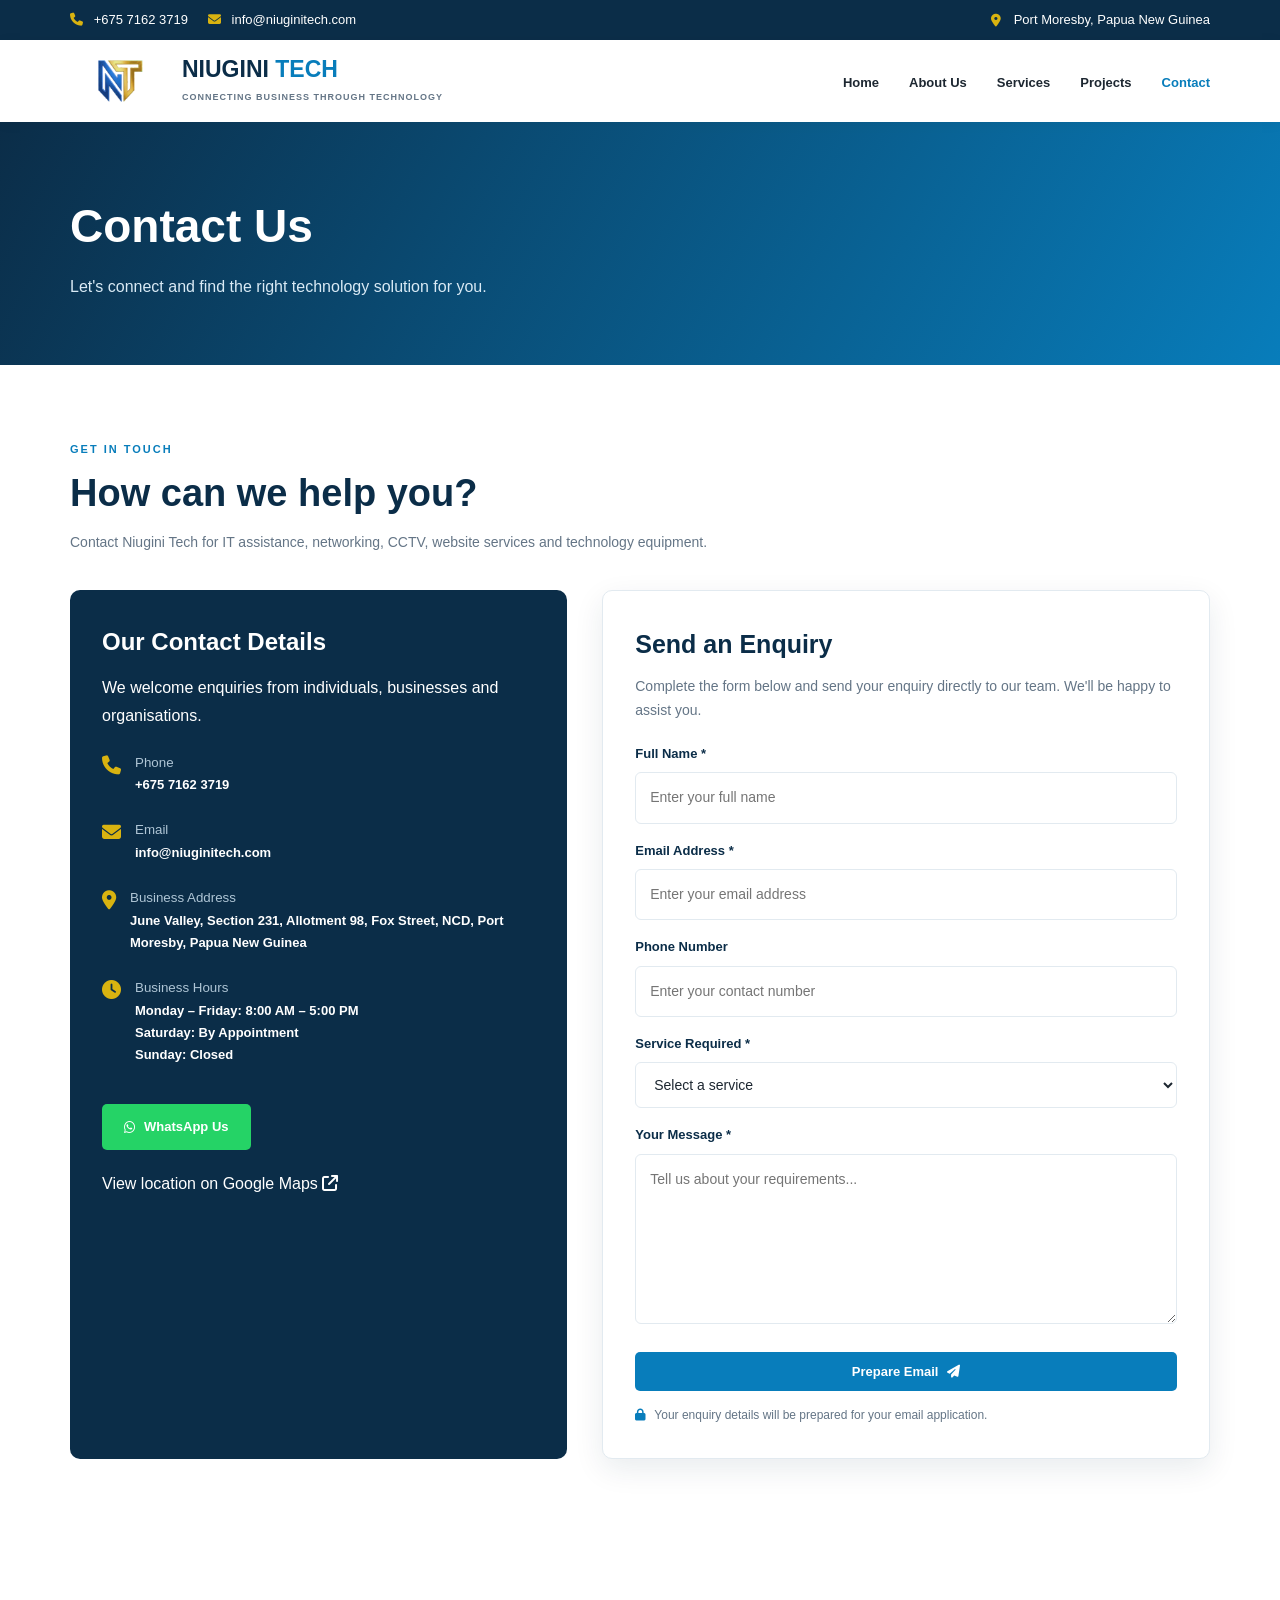
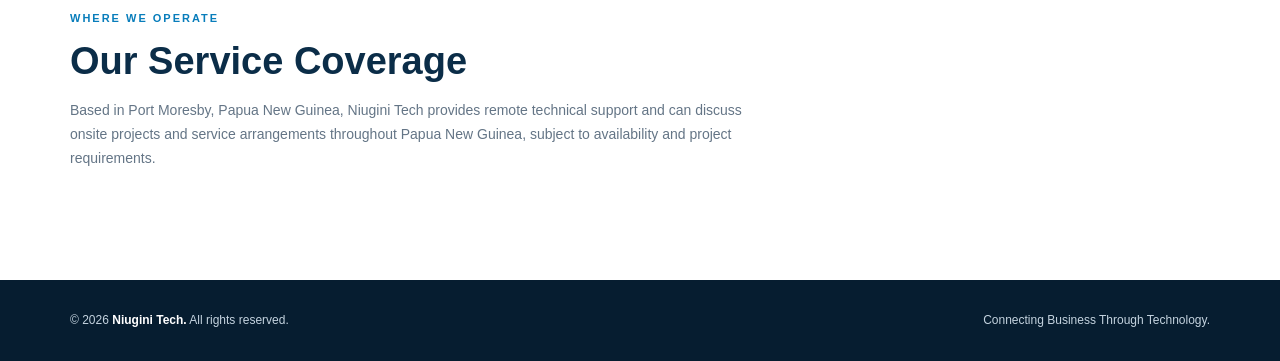
<file: niuginitech/contact.html>
<!DOCTYPE html>
<html lang="en">
<head>
  <meta charset="UTF-8">
  <meta name="viewport" content="width=device-width, initial-scale=1.0">

  <title>Contact Us | Niugini Tech – IT & Technology Solutions PNG</title>

  <meta name="description" content="Contact Niugini Tech in Port Moresby for CCTV installations, networking, IT support, website development and technology solutions throughout Papua New Guinea.">
  <meta name="keywords" content="Niugini Tech, IT Support PNG, CCTV Installation Port Moresby, Networking PNG, Starlink Installation, PTP Wireless, Website Development PNG">
  <meta name="author" content="Niugini Tech">
  <meta name="robots" content="index, follow">

  <meta property="og:title" content="Contact Niugini Tech | Technology Solutions PNG">
  <meta property="og:description" content="Get in touch with Niugini Tech for IT support, CCTV, networking and technology solutions in Papua New Guinea.">
  <meta property="og:type" content="website">

  <link rel="icon" type="image/png" href="images/logo.png">

  <link rel="stylesheet" href="css/style.css">
  <link rel="stylesheet" href="https://cdnjs.cloudflare.com/ajax/libs/font-awesome/6.5.0/css/all.min.css">
</head>

<body>

<!-- TOP BAR -->
<div class="topbar">
  <div class="container">

    <div class="contact-info">
      <span>
        <i class="fas fa-phone"></i>
        <a href="tel:+67571623719">+675 7162 3719</a>
      </span>

      <span>
        <i class="fas fa-envelope"></i>
        <a href="mailto:info@niuginitech.com">info@niuginitech.com</a>
      </span>
    </div>

    <span>
      <i class="fas fa-location-dot"></i>
      Port Moresby, Papua New Guinea
    </span>

  </div>
</div>

<!-- HEADER / NAVIGATION -->
<header>
  <nav class="navbar container">

    <a class="brand" href="index.html">
      <img src="images/logo.png"
           alt="Niugini Tech Logo"
           class="brand-logo">

      <span>
        <span class="brand-name">
          NIUGINI <span>TECH</span>
        </span>

        <span class="brand-tagline">
          CONNECTING BUSINESS THROUGH TECHNOLOGY
        </span>
      </span>
    </a>

    <button class="menu-toggle"
            type="button"
            aria-label="Toggle navigation menu"
            aria-expanded="false">
      <i class="fas fa-bars"></i>
    </button>

    <ul class="nav-links">
      <li><a href="index.html">Home</a></li>
      <li><a href="about.html">About Us</a></li>
      <li><a href="services.html">Services</a></li>
      <li><a href="projects.html">Projects</a></li>
      <li><a class="active" href="contact.html" aria-current="page">Contact</a></li>
    </ul>

  </nav>
</header>

<main>

  <!-- PAGE BANNER -->
  <section class="page-banner">
    <div class="container">
      <h1>Contact Us</h1>
      <p>Let's connect and find the right technology solution for you.</p>
    </div>
  </section>

  <!-- CONTACT SECTION -->
  <section>
    <div class="container">

      <div class="section-heading">
        <span class="section-label">Get in Touch</span>
        <h2>How can we help you?</h2>
        <p>
          Contact Niugini Tech for IT assistance, networking, CCTV,
          website services and technology equipment.
        </p>
      </div>

      <div class="contact-grid">

        <!-- CONTACT DETAILS -->
        <div class="contact-box">

          <h2>Our Contact Details</h2>

          <p>
            We welcome enquiries from individuals, businesses
            and organisations.
          </p>

          <!-- PHONE -->
          <div class="contact-detail">
            <i class="fas fa-phone"></i>

            <div>
              <small>Phone</small>
              <strong>
                <a href="tel:+67571623719">+675 7162 3719</a>
              </strong>
            </div>
          </div>

          <!-- EMAIL -->
          <div class="contact-detail">
            <i class="fas fa-envelope"></i>

            <div>
              <small>Email</small>
              <strong>
                <a href="mailto:info@niuginitech.com">
                  info@niuginitech.com
                </a>
              </strong>
            </div>
          </div>

          <!-- ADDRESS -->
          <div class="contact-detail">
            <i class="fas fa-location-dot"></i>

            <div>
              <small>Business Address</small>
              <strong>
                June Valley, Section 231, Allotment 98,
                Fox Street, NCD, Port Moresby,
                Papua New Guinea
              </strong>
            </div>
          </div>

          <!-- BUSINESS HOURS -->
          <div class="contact-detail">
            <i class="fas fa-clock"></i>

            <div>
              <small>Business Hours</small>
              <strong>
                Monday – Friday: 8:00 AM – 5:00 PM<br>
                Saturday: By Appointment<br>
                Sunday: Closed
              </strong>
            </div>
          </div>

          <!-- WHATSAPP -->
          <a class="btn"
             style="background:#25D366;color:white;margin-top:15px"
             href="https://wa.me/67571623719"
             target="_blank"
             rel="noopener noreferrer">
            <i class="fab fa-whatsapp"></i>
            WhatsApp Us
          </a>

          <!-- GOOGLE MAPS -->
          <p style="margin-top:20px">
            <a href="https://www.google.com/maps/search/?api=1&query=June+Valley+Section+231+Allotment+98+Fox+Street+Port+Moresby+Papua+New+Guinea"
               target="_blank"
               rel="noopener noreferrer">
              View location on Google Maps
              <i class="fas fa-arrow-up-right-from-square"></i>
            </a>
          </p>

        </div>

 
        <!-- ENQUIRY FORM -->
        <div class="enquiry-wrapper">
        
            <h2>Send an Enquiry</h2>
        
            <p class="enquiry-intro">
                Complete the form below and send your enquiry directly
                to our team. We'll be happy to assist you.
            </p>
        
            <form class="contact-form" id="contactForm">
        
                <label for="name">Full Name *</label>
                <input
                    id="name"
                    name="name"
                    type="text"
                    autocomplete="name"
                    required
                    maxlength="100"
                    placeholder="Enter your full name"
                >
        
                <label for="email">Email Address *</label>
                <input
                    id="email"
                    name="email"
                    type="email"
                    autocomplete="email"
                    required
                    maxlength="150"
                    placeholder="Enter your email address"
                >
        
                <label for="phone">Phone Number</label>
                <input
                    id="phone"
                    name="phone"
                    type="tel"
                    autocomplete="tel"
                    maxlength="30"
                    placeholder="Enter your contact number"
                >
        
                <label for="service">Service Required *</label>
                <select id="service" name="service" required>
                    <option value="">Select a service</option>
                    <option value="IT Support & Troubleshooting">IT Support & Troubleshooting</option>
                    <option value="Networking & Connectivity">Networking & Connectivity</option>
                    <option value="CCTV & Security Systems">CCTV & Security Systems</option>
                    <option value="Starlink Installation">Starlink Installation</option>
                    <option value="PTP Installation & Configuration">PTP Installation & Configuration</option>
                    <option value="Computers & IT Equipment">Computers & IT Equipment</option>
                    <option value="Website Design & Development">Website Design & Development</option>
                    <option value="Domain Registration & Hosting">Domain Registration & Hosting</option>
                    <option value="Business Email Setup">Business Email Setup</option>
                    <option value="Business IT Support">Business IT Support</option>
                    <option value="Other Enquiry">Other Enquiry</option>
                </select>
        
                <label for="message">Your Message *</label>
                <textarea
                    id="message"
                    name="message"
                    rows="6"
                    required
                    maxlength="3000"
                    placeholder="Tell us about your requirements..."
                ></textarea>
        
                <button class="btn btn-primary" type="submit">
                    Prepare Email
                    <i class="fas fa-paper-plane"></i>
                </button>
        
                <p id="formStatus" class="form-status" role="status" aria-live="polite">
                    <i class="fas fa-lock"></i>
                    Your enquiry details will be prepared for your email application.
                </p>
        
            </form>
        
        </div>
        
        
      </div>
    </div>
  </section>

  <!-- SERVICE COVERAGE -->
  <section>
    <div class="container">

      <div class="section-heading">
        <span class="section-label">Where We Operate</span>
        <h2>Our Service Coverage</h2>

        <p>
          Based in Port Moresby, Papua New Guinea, Niugini Tech
          provides remote technical support and can discuss onsite
          projects and service arrangements throughout Papua New Guinea,
          subject to availability and project requirements.
        </p>
      </div>

    </div>
  </section>

</main>

<!-- FOOTER -->
<footer>
  <div class="container footer-inner">

    <span>
      © <span id="year"></span>
      <strong>Niugini Tech.</strong>
      All rights reserved.
    </span>

    <span>Connecting Business Through Technology.</span>

  </div>
</footer>

<!-- PAGE SCRIPTS -->
<script>

  // Automatic copyright year
  document.getElementById("year").textContent =
    new Date().getFullYear();

  
/* NIUGINI TECH - CONTACT FORM EMAIL PREPARATION */

const contactForm = document.getElementById("contactForm");

if (contactForm) {

    contactForm.addEventListener("submit", function(event) {

        event.preventDefault();

        if (!contactForm.checkValidity()) {
            contactForm.reportValidity();
            return;
        }

        const name = document.getElementById("name").value.trim();
        const email = document.getElementById("email").value.trim();
        const phone = document.getElementById("phone").value.trim();
        const service = document.getElementById("service").value;
        const message = document.getElementById("message").value.trim();
        const status = document.getElementById("formStatus");

        const subject = "Website Enquiry - " + service;

        const body =
            "NEW WEBSITE ENQUIRY - NIUGINI TECH\n\n" +
            "CUSTOMER DETAILS\n" +
            "------------------------------\n" +
            "Full Name: " + name + "\n" +
            "Email Address: " + email + "\n" +
            "Phone Number: " + (phone || "Not provided") + "\n" +
            "Service Required: " + service + "\n\n" +
            "MESSAGE\n" +
            "------------------------------\n" +
            message + "\n\n" +
            "------------------------------\n" +
            "Sent through the Niugini Tech website.";

        const mailtoLink =
            "mailto:jjmjeremy20@gmail.com" +
            "?subject=" + encodeURIComponent(subject) +
            "&body=" + encodeURIComponent(body);

        status.textContent =
            "Opening your email application. Please review your enquiry and press Send.";

        window.location.href = mailtoLink;

    });

}

</script>


<script src="js/script.js"></script>

</body>
</html>
</file>
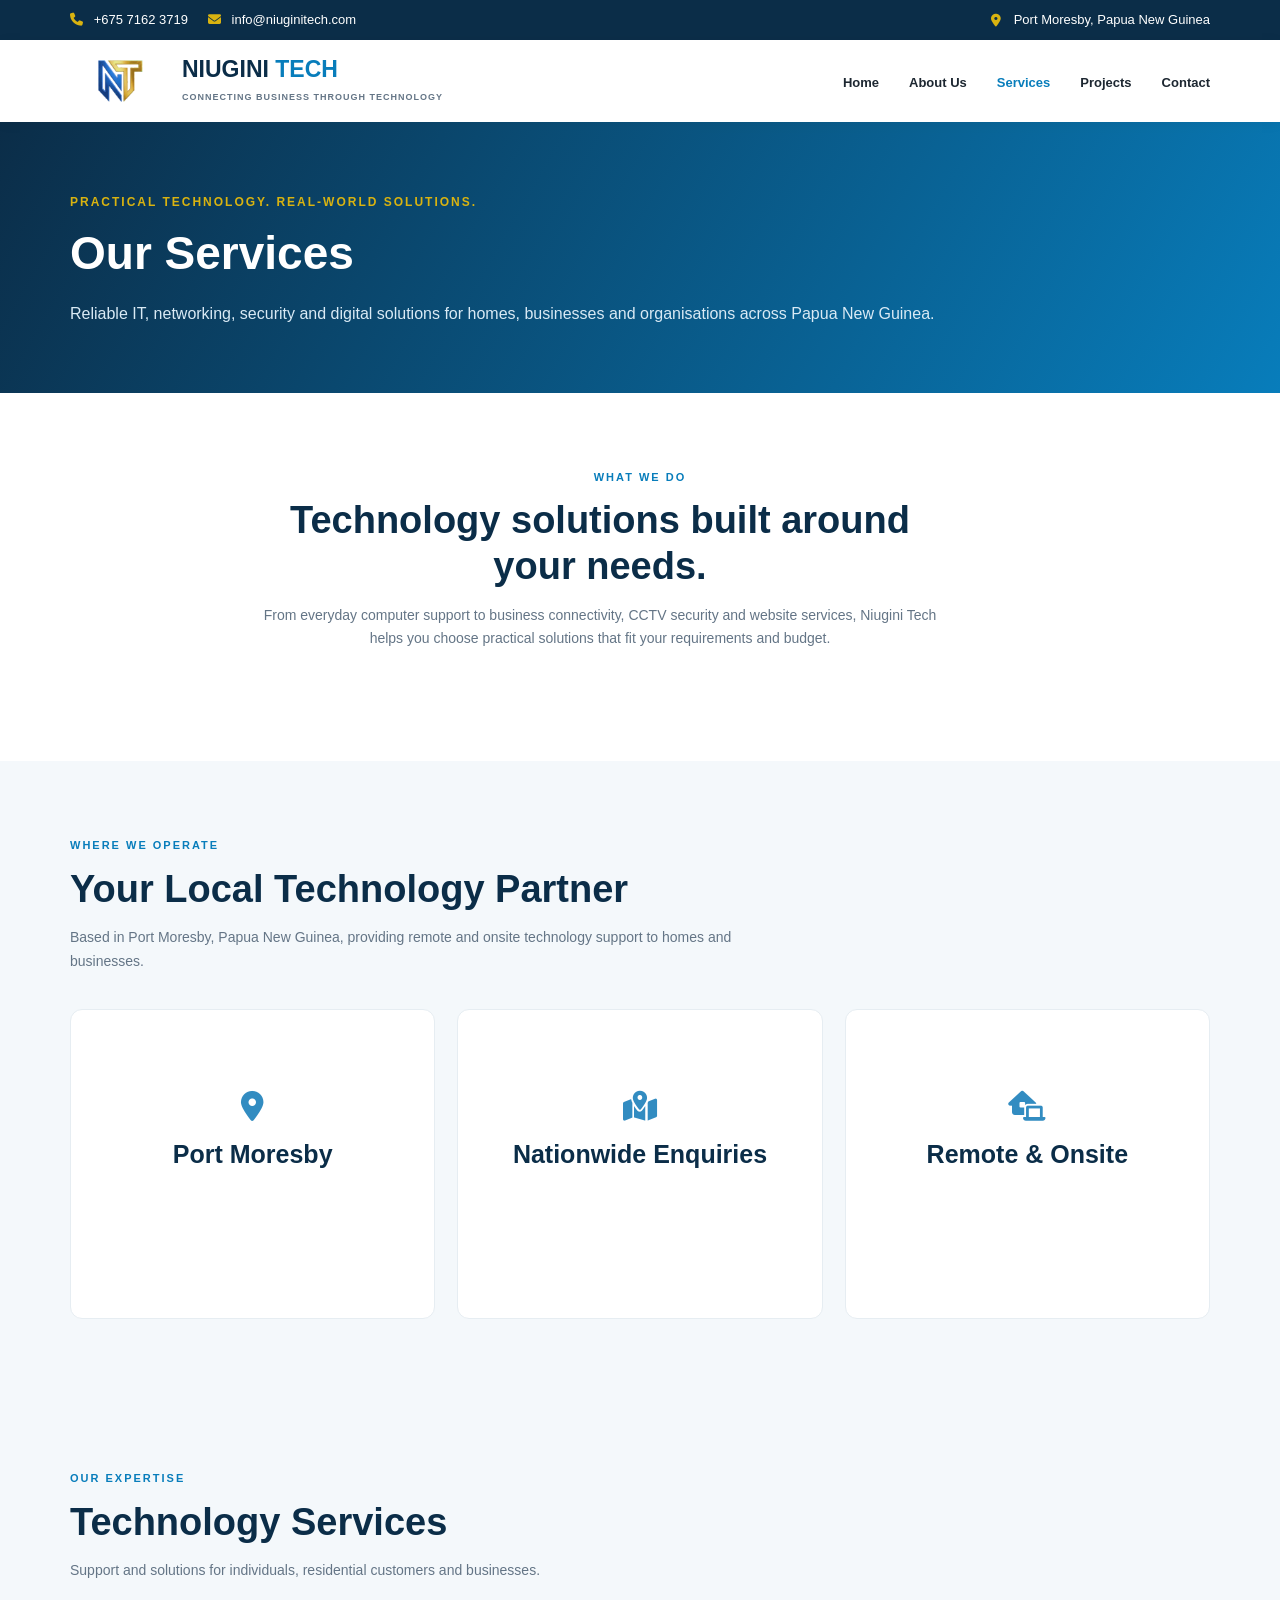
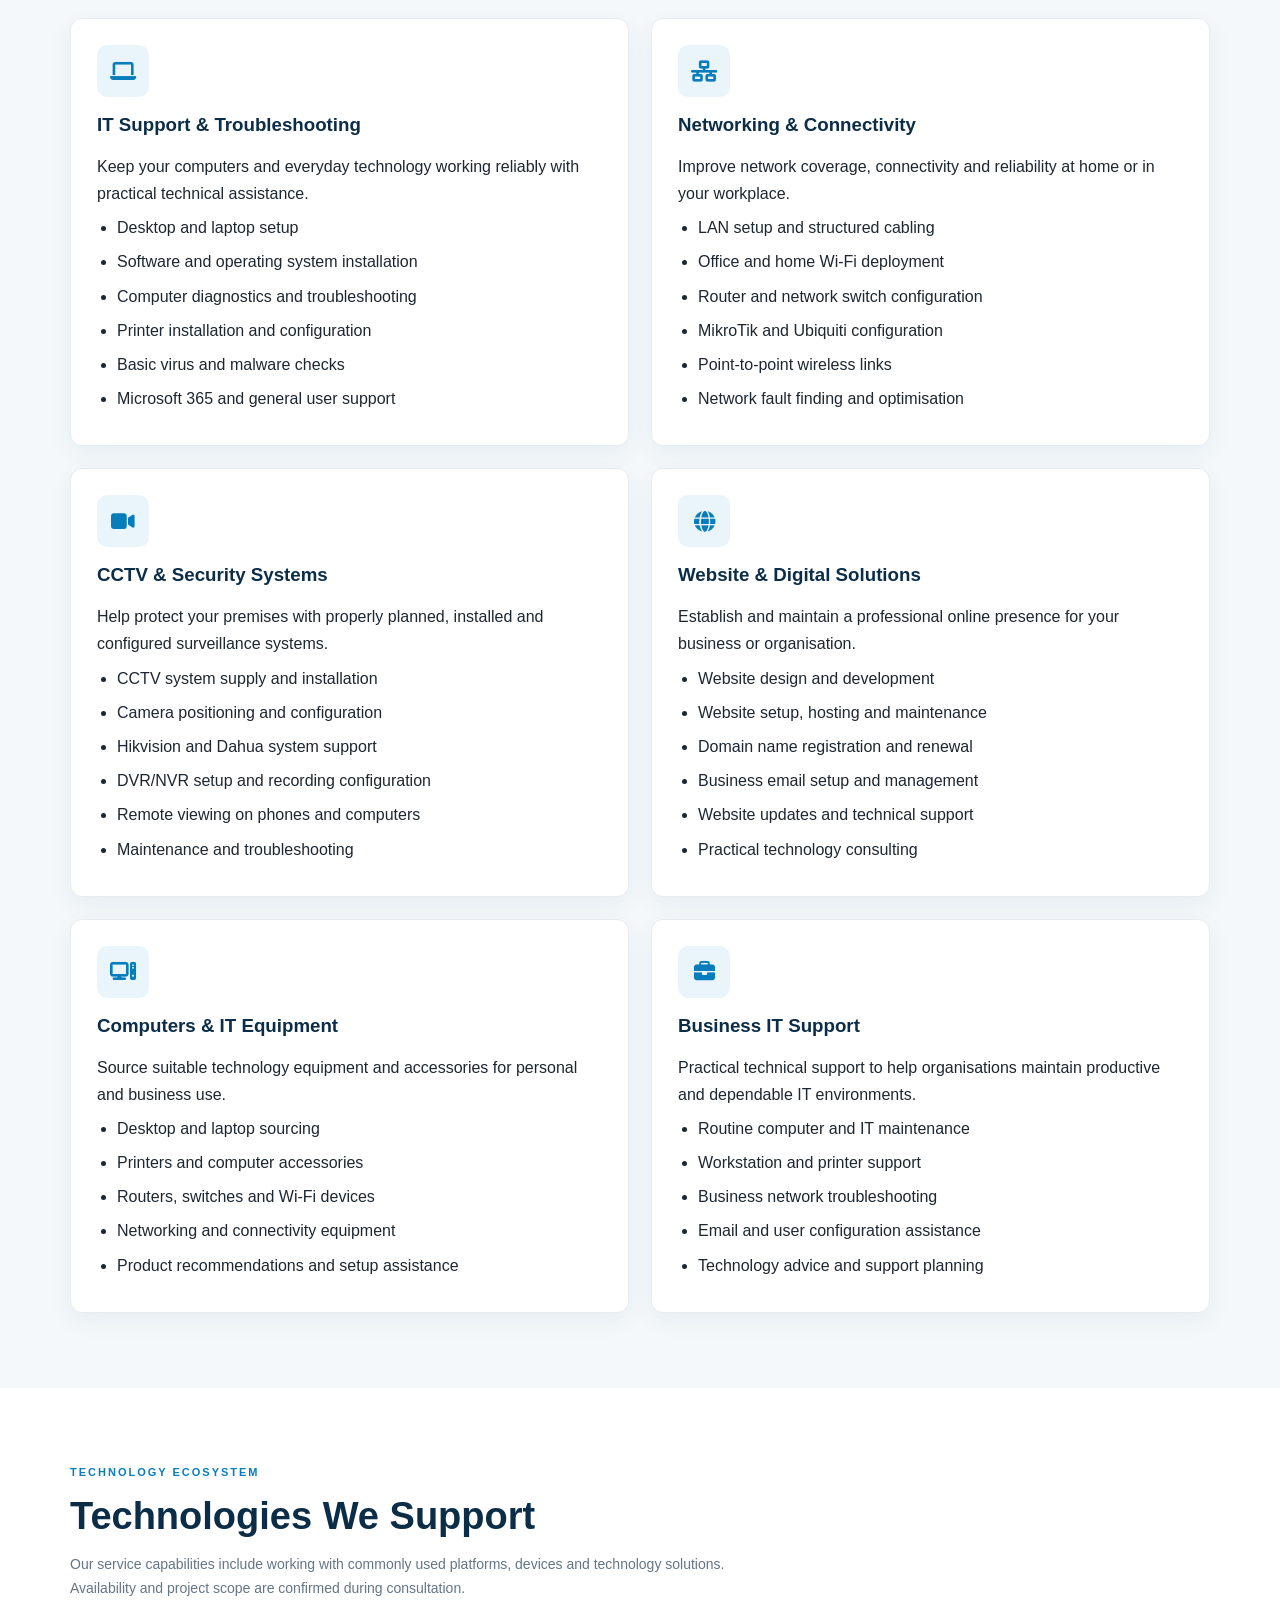
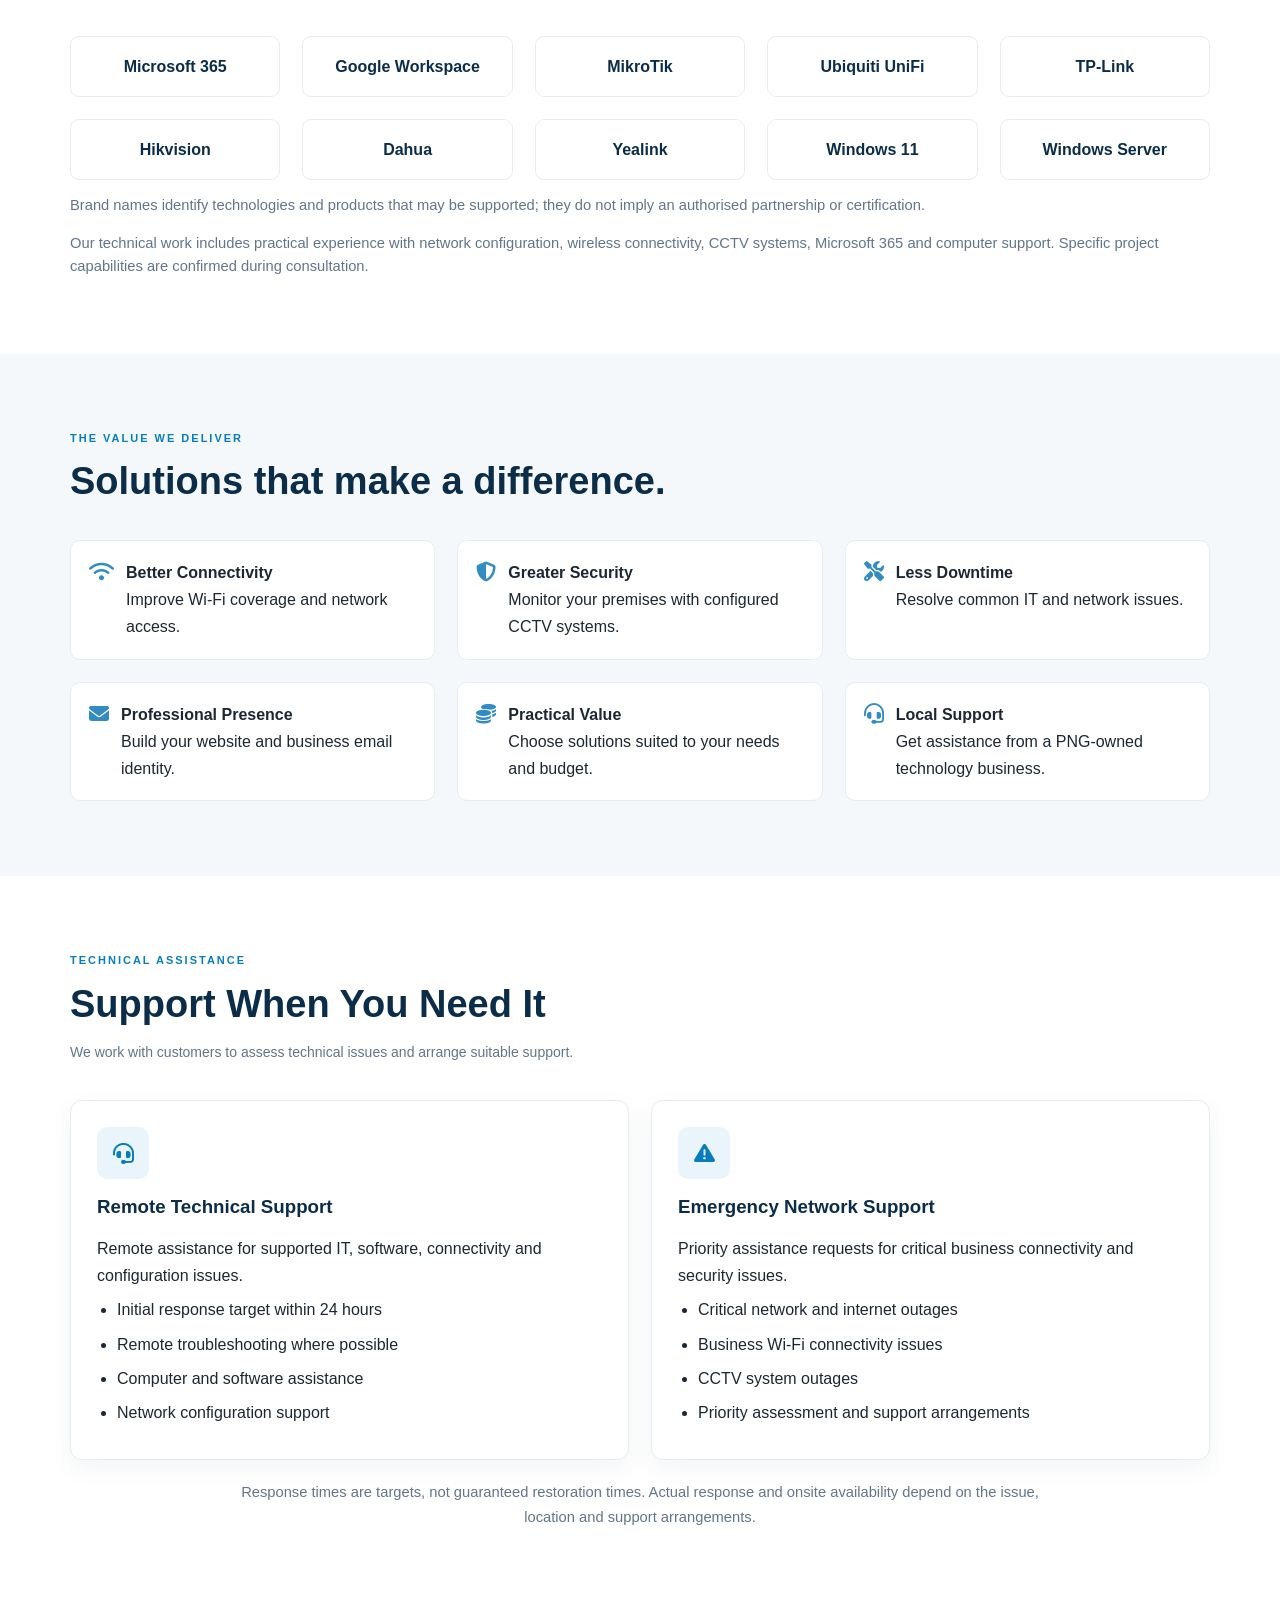
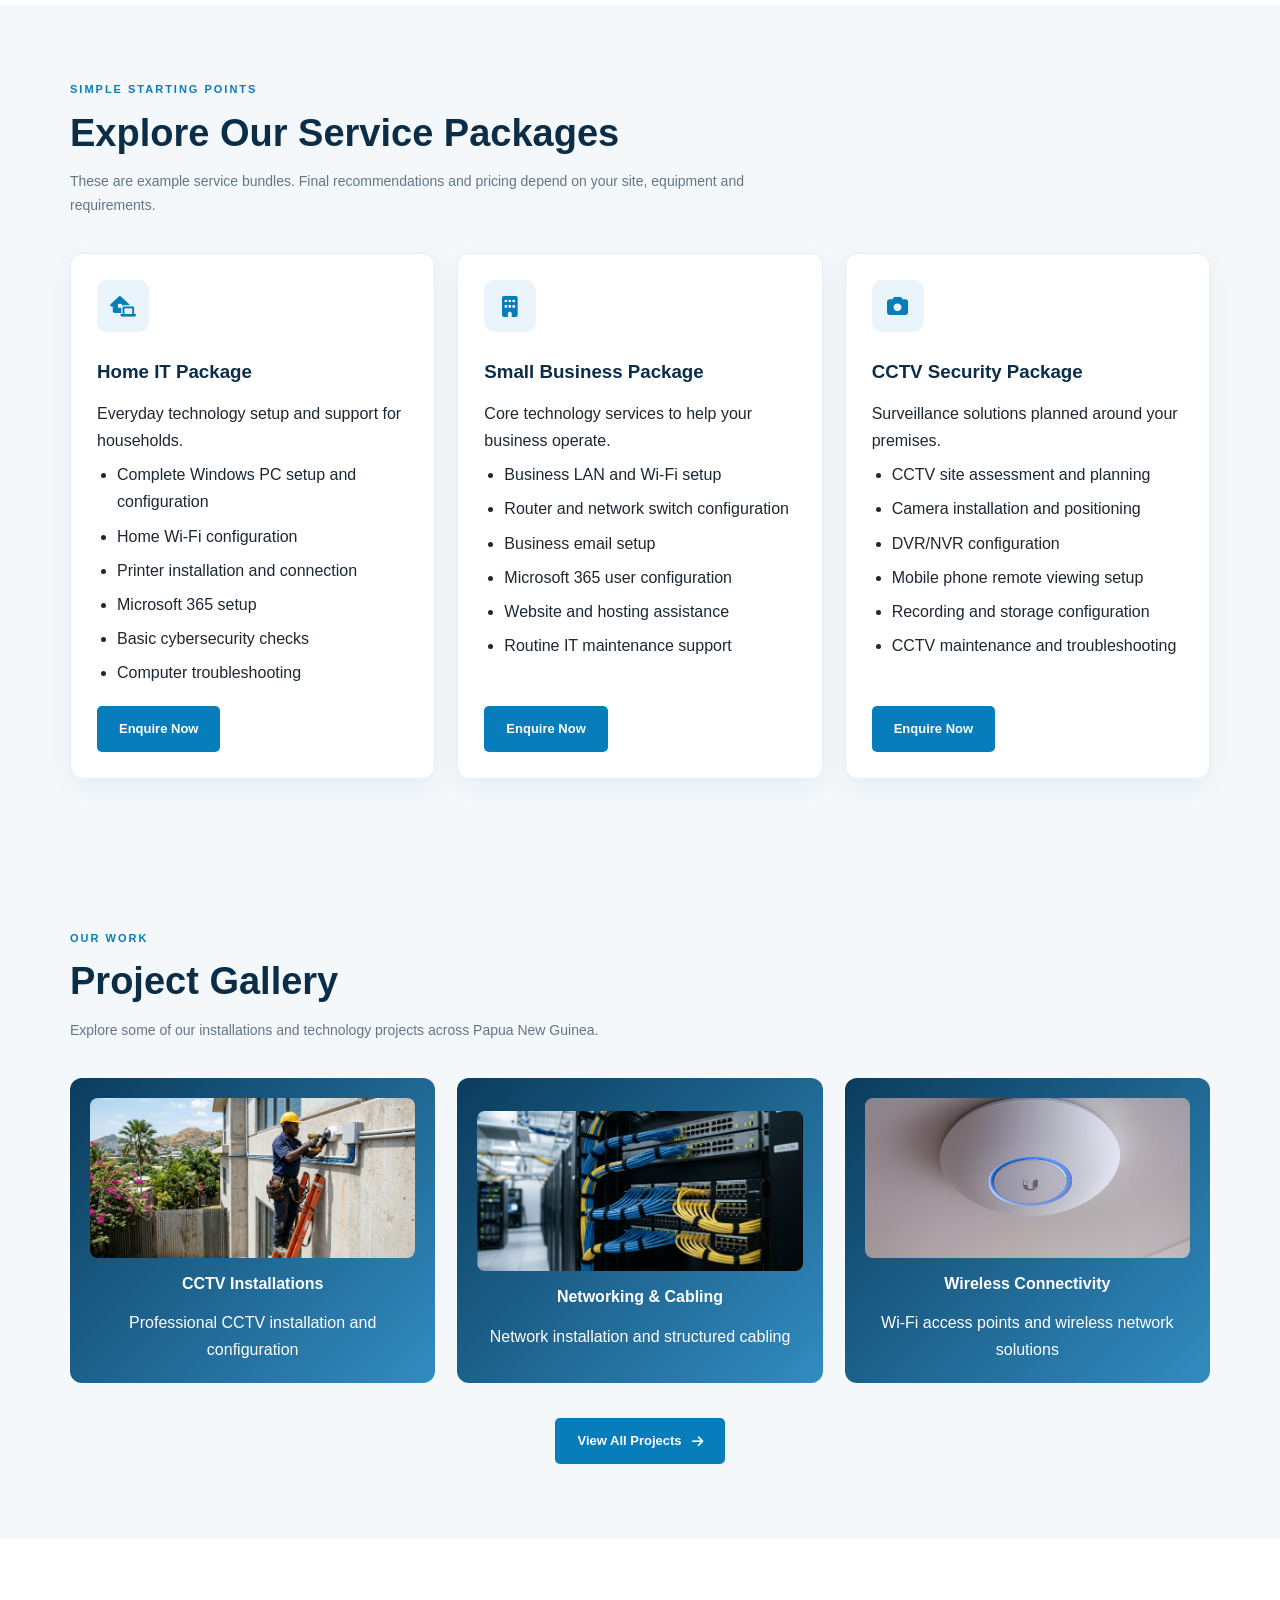
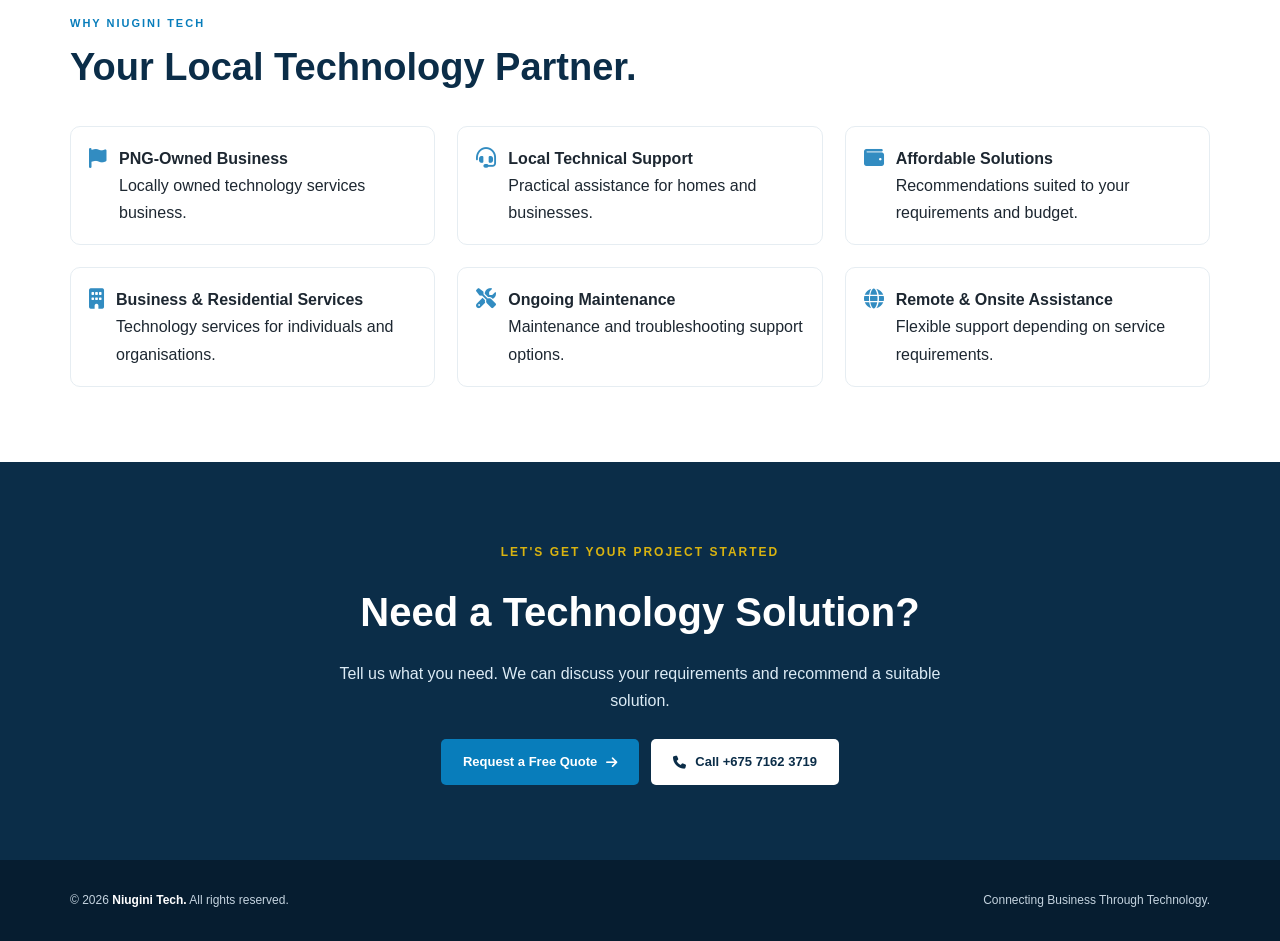
<file: niuginitech/services.html>
<!DOCTYPE html>
<html lang="en">

<head>
    <meta charset="UTF-8">
    <meta name="viewport" content="width=device-width, initial-scale=1.0">

    <title>IT Support, CCTV & Networking Services in Port Moresby | Niugini Tech</title>

    <meta name="description" content="Niugini Tech is a PNG-owned technology services business providing IT support, CCTV installation, network installation, MikroTik configuration, business Wi-Fi and website development in Port Moresby and across Papua New Guinea.">

    <meta name="keywords" content="IT Support Port Moresby, CCTV Installation Papua New Guinea, Network Installation PNG, Business Wi-Fi Solutions, MikroTik Configuration PNG, Website Design Papua New Guinea, Computer Repair Port Moresby">

    <meta name="author" content="Niugini Tech">

    <meta name="robots" content="index, follow">

    <meta property="og:title" content="IT Support, CCTV & Networking Services | Niugini Tech">
    <meta property="og:description" content="Practical IT, networking, CCTV and digital solutions for homes and businesses in Papua New Guinea.">
    <meta property="og:type" content="website">
    <meta property="og:image" content="images/logo.png">

    <link rel="icon" type="image/png" href="images/logo.png">
    <link rel="stylesheet" href="css/style.css">
    <link rel="stylesheet" href="https://cdnjs.cloudflare.com/ajax/libs/font-awesome/6.5.0/css/all.min.css">

    <style>
        .service-detail-grid,
        .benefit-grid,
        .package-grid,
        .brand-grid,
        .project-grid {
            display: grid;
            gap: 22px;
        }

        .service-detail-grid {
            grid-template-columns: repeat(2, minmax(0, 1fr));
        }

        .service-detail,
        .package-card {
            background: #fff;
            border: 1px solid #e6edf2;
            border-radius: 12px;
            padding: 26px;
            box-shadow: 0 8px 24px rgba(11, 60, 93, .06);
        }

        .service-detail h3,
        .package-card h3 {
            color: var(--navy, #0B3C5D);
            margin: 12px 0;
        }

        .service-detail ul,
        .package-card ul {
            padding-left: 20px;
        }

        .service-detail li,
        .package-card li {
            margin: 7px 0;
        }

        .benefit-grid {
            grid-template-columns: repeat(3, minmax(0, 1fr));
        }

        .benefit-item {
            display: flex;
            gap: 12px;
            align-items: flex-start;
            padding: 18px;
            background: #fff;
            border-radius: 10px;
            border: 1px solid #e6edf2;
        }

        .benefit-item i {
            color: var(--secondary, #328CC1);
            font-size: 20px;
            margin-top: 3px;
        }

        .brand-grid {
            grid-template-columns: repeat(5, minmax(0, 1fr));
        }

        .brand-item {
            background: #fff;
            border: 1px solid #e6edf2;
            border-radius: 9px;
            padding: 16px 10px;
            text-align: center;
            font-weight: 700;
            color: var(--navy, #0B3C5D);
        }

        .package-grid {
            grid-template-columns: repeat(3, minmax(0, 1fr));
        }

        .package-card {
            display: flex;
            flex-direction: column;
        }

        .package-card ul {
            flex: 1;
        }

        .package-card .btn {
            align-self: flex-start;
            margin-top: 12px;
        }

        .project-grid {
            grid-template-columns: repeat(3, minmax(0, 1fr));
        }

        .project-placeholder {
            min-height: 220px;
            border-radius: 12px;
            background: linear-gradient(135deg, #0B3C5D, #328CC1);
            color: #fff;
            display: flex;
            flex-direction: column;
            align-items: center;
            justify-content: center;
            gap: 12px;
            text-align: center;
            padding: 20px;
            overflow: hidden;
        }

        .project-placeholder img {
            width: 100%;
            height: 160px;
            object-fit: cover;
            border-radius: 8px;
        }

        .project-placeholder i {
            font-size: 38px;
        }

        .projects-view-all {
            text-align: center;
            margin-top: 35px;
        }

        .projects-view-all .btn {
            display: inline-flex;
            align-items: center;
            gap: 10px;
        }

        .services-intro {
            max-width: 780px;
            margin: 0 auto;
            text-align: center;
        }

        .service-note {
            font-size: .92rem;
            color: #64748b;
            margin-top: 14px;
            line-height: 1.6;
        }

        .location-card {
            text-align: center;
            padding: 25px;
            background: #fff;
            border: 1px solid #e6edf2;
            border-radius: 12px;
        }

        .location-card i {
            font-size: 30px;
            color: var(--secondary, #328CC1);
            margin-bottom: 12px;
        }

        .location-card h3 {
            color: var(--navy, #0B3C5D);
            margin-bottom: 8px;
        }

        .support-note {
            text-align: center;
            max-width: 800px;
            margin: 20px auto 0;
            color: #64748b;
            font-size: .92rem;
        }

        .service-detail .card-icon,
        .package-card .card-icon {
            margin-bottom: 12px;
        }

        @media (max-width: 800px) {
            .service-detail-grid,
            .package-grid {
                grid-template-columns: 1fr 1fr;
            }

            .brand-grid {
                grid-template-columns: repeat(3, 1fr);
            }

            .benefit-grid {
                grid-template-columns: 1fr 1fr;
            }
        }

        @media (max-width: 560px) {
            .service-detail-grid,
            .package-grid,
            .benefit-grid,
            .project-grid {
                grid-template-columns: 1fr;
            }

            .brand-grid {
                grid-template-columns: repeat(2, 1fr);
            }
        }
    </style>
</head>

<body>

    <!-- TOPBAR -->
<div class="topbar">
  <div class="container">

    <div class="contact-info">
      <span>
        <i class="fas fa-phone"></i>
        <a href="tel:+67571623719">+675 7162 3719</a>
      </span>

      <span>
        <i class="fas fa-envelope"></i>
        <a href="mailto:info@niuginitech.com">info@niuginitech.com</a>
      </span>
    </div>

    <span>
      <i class="fas fa-location-dot"></i>
      Port Moresby, Papua New Guinea
    </span>

  </div>
</div>

    <!-- HEADER -->
    <header>
        <nav class="navbar container">

            <a class="brand" href="index.html">
                <img src="images/logo.png"
                     alt="Niugini Tech Logo"
                     class="brand-logo">

                <span>
                    <span class="brand-name">
                        NIUGINI <span>TECH</span>
                    </span>

                    <span class="brand-tagline">
                        CONNECTING BUSINESS THROUGH TECHNOLOGY
                    </span>
                </span>
            </a>

            <button class="menu-toggle"
                    aria-label="Toggle menu"
                    aria-expanded="false">
                <i class="fas fa-bars"></i>
            </button>

            <ul class="nav-links">
                <li><a href="index.html">Home</a></li>
                <li><a href="about.html">About Us</a></li>
                <li><a class="active" href="services.html">Services</a></li>
                <li><a href="projects.html">Projects</a></li>
                <li><a href="contact.html">Contact</a></li>
            </ul>

        </nav>
    </header>

    <main>

        <!-- PAGE BANNER -->
        <section class="page-banner">
            <div class="container">

                <span class="eyebrow">
                    PRACTICAL TECHNOLOGY. REAL-WORLD SOLUTIONS.
                </span>

                <h1>Our Services</h1>

                <p>
                    Reliable IT, networking, security and digital solutions
                    for homes, businesses and organisations across
                    Papua New Guinea.
                </p>

            </div>
        </section>

        <!-- INTRODUCTION -->
        <section>
            <div class="container services-intro">

                <span class="section-label">What We Do</span>

                <div class="section-heading">
                    <h2>Technology solutions built around your needs.</h2>

                    <p>
                        From everyday computer support to business connectivity,
                        CCTV security and website services, Niugini Tech helps
                        you choose practical solutions that fit your requirements
                        and budget.
                    </p>
                </div>

            </div>
        </section>

        <!-- LOCATION & SERVICE COVERAGE -->
        <section class="light-section">
            <div class="container">

                <div class="section-heading">
                    <span class="section-label">Where We Operate</span>
                    <h2>Your Local Technology Partner</h2>

                    <p>
                        Based in Port Moresby, Papua New Guinea, providing
                        remote and onsite technology support to homes and
                        businesses.
                    </p>
                </div>

                <div class="benefit-grid">

                    <div class="location-card">
                        <i class="fas fa-location-dot"></i>
                        <h3>Port Moresby</h3>
                        <p>
                            Based in Port Moresby, National Capital District.
                        </p>
                    </div>

                    <div class="location-card">
                        <i class="fas fa-map-marked-alt"></i>
                        <h3>Nationwide Enquiries</h3>
                        <p>
                            Project enquiries and service arrangements
                            across Papua New Guinea.
                        </p>
                    </div>

                    <div class="location-card">
                        <i class="fas fa-laptop-house"></i>
                        <h3>Remote & Onsite</h3>
                        <p>
                            Support options based on your location
                            and service requirements.
                        </p>
                    </div>

                </div>

            </div>
        </section>

        <!-- MAIN SERVICES -->
        <section class="light-section">
            <div class="container">

                <div class="section-heading">
                    <span class="section-label">Our Expertise</span>
                    <h2>Technology Services</h2>

                    <p>
                        Support and solutions for individuals, residential
                        customers and businesses.
                    </p>
                </div>

                <div class="service-detail-grid">

                    <!-- IT SUPPORT -->
                    <article class="service-detail">
                        <div class="card-icon">
                            <i class="fas fa-laptop"></i>
                        </div>

                        <h3>IT Support & Troubleshooting</h3>

                        <p>
                            Keep your computers and everyday technology
                            working reliably with practical technical assistance.
                        </p>

                        <ul>
                            <li>Desktop and laptop setup</li>
                            <li>Software and operating system installation</li>
                            <li>Computer diagnostics and troubleshooting</li>
                            <li>Printer installation and configuration</li>
                            <li>Basic virus and malware checks</li>
                            <li>Microsoft 365 and general user support</li>
                        </ul>
                    </article>

                    <!-- NETWORKING -->
                    <article class="service-detail">
                        <div class="card-icon">
                            <i class="fas fa-network-wired"></i>
                        </div>

                        <h3>Networking & Connectivity</h3>

                        <p>
                            Improve network coverage, connectivity and reliability
                            at home or in your workplace.
                        </p>

                        <ul>
                            <li>LAN setup and structured cabling</li>
                            <li>Office and home Wi-Fi deployment</li>
                            <li>Router and network switch configuration</li>
                            <li>MikroTik and Ubiquiti configuration</li>
                            <li>Point-to-point wireless links</li>
                            <li>Network fault finding and optimisation</li>
                        </ul>
                    </article>

                    <!-- CCTV -->
                    <article class="service-detail">
                        <div class="card-icon">
                            <i class="fas fa-video"></i>
                        </div>

                        <h3>CCTV & Security Systems</h3>

                        <p>
                            Help protect your premises with properly planned,
                            installed and configured surveillance systems.
                        </p>

                        <ul>
                            <li>CCTV system supply and installation</li>
                            <li>Camera positioning and configuration</li>
                            <li>Hikvision and Dahua system support</li>
                            <li>DVR/NVR setup and recording configuration</li>
                            <li>Remote viewing on phones and computers</li>
                            <li>Maintenance and troubleshooting</li>
                        </ul>
                    </article>

                    <!-- WEBSITE -->
                    <article class="service-detail">
                        <div class="card-icon">
                            <i class="fas fa-globe"></i>
                        </div>

                        <h3>Website & Digital Solutions</h3>

                        <p>
                            Establish and maintain a professional online
                            presence for your business or organisation.
                        </p>

                        <ul>
                            <li>Website design and development</li>
                            <li>Website setup, hosting and maintenance</li>
                            <li>Domain name registration and renewal</li>
                            <li>Business email setup and management</li>
                            <li>Website updates and technical support</li>
                            <li>Practical technology consulting</li>
                        </ul>
                    </article>

                    <!-- IT EQUIPMENT -->
                    <article class="service-detail">
                        <div class="card-icon">
                            <i class="fas fa-computer"></i>
                        </div>

                        <h3>Computers & IT Equipment</h3>

                        <p>
                            Source suitable technology equipment and accessories
                            for personal and business use.
                        </p>

                        <ul>
                            <li>Desktop and laptop sourcing</li>
                            <li>Printers and computer accessories</li>
                            <li>Routers, switches and Wi-Fi devices</li>
                            <li>Networking and connectivity equipment</li>
                            <li>Product recommendations and setup assistance</li>
                        </ul>
                    </article>

                    <!-- BUSINESS SUPPORT -->
                    <article class="service-detail">
                        <div class="card-icon">
                            <i class="fas fa-briefcase"></i>
                        </div>

                        <h3>Business IT Support</h3>

                        <p>
                            Practical technical support to help organisations
                            maintain productive and dependable IT environments.
                        </p>

                        <ul>
                            <li>Routine computer and IT maintenance</li>
                            <li>Workstation and printer support</li>
                            <li>Business network troubleshooting</li>
                            <li>Email and user configuration assistance</li>
                            <li>Technology advice and support planning</li>
                        </ul>
                    </article>

                </div>
            </div>
        </section>

        <!-- TECHNOLOGIES -->
        <section>
            <div class="container">

                <div class="section-heading">
                    <span class="section-label">Technology Ecosystem</span>
                    <h2>Technologies We Support</h2>

                    <p>
                        Our service capabilities include working with commonly
                        used platforms, devices and technology solutions.
                        Availability and project scope are confirmed during
                        consultation.
                    </p>
                </div>

                <div class="brand-grid">
                    <div class="brand-item">Microsoft 365</div>
                    <div class="brand-item">Google Workspace</div>
                    <div class="brand-item">MikroTik</div>
                    <div class="brand-item">Ubiquiti UniFi</div>
                    <div class="brand-item">TP-Link</div>
                    <div class="brand-item">Hikvision</div>
                    <div class="brand-item">Dahua</div>
                    <div class="brand-item">Yealink</div>
                    <div class="brand-item">Windows 11</div>
                    <div class="brand-item">Windows Server</div>
                </div>

                <p class="service-note">
                    Brand names identify technologies and products that may
                    be supported; they do not imply an authorised partnership
                    or certification.
                </p>

                <p class="service-note">
                    Our technical work includes practical experience with
                    network configuration, wireless connectivity, CCTV systems,
                    Microsoft 365 and computer support. Specific project
                    capabilities are confirmed during consultation.
                </p>

            </div>
        </section>

        <!-- CUSTOMER BENEFITS -->
        <section class="light-section">
            <div class="container">

                <div class="section-heading">
                    <span class="section-label">The Value We Deliver</span>
                    <h2>Solutions that make a difference.</h2>
                </div>

                <div class="benefit-grid">

                    <div class="benefit-item">
                        <i class="fas fa-wifi"></i>
                        <div>
                            <strong>Better Connectivity</strong>
                            <p>Improve Wi-Fi coverage and network access.</p>
                        </div>
                    </div>

                    <div class="benefit-item">
                        <i class="fas fa-shield-halved"></i>
                        <div>
                            <strong>Greater Security</strong>
                            <p>Monitor your premises with configured CCTV systems.</p>
                        </div>
                    </div>

                    <div class="benefit-item">
                        <i class="fas fa-screwdriver-wrench"></i>
                        <div>
                            <strong>Less Downtime</strong>
                            <p>Resolve common IT and network issues.</p>
                        </div>
                    </div>

                    <div class="benefit-item">
                        <i class="fas fa-envelope"></i>
                        <div>
                            <strong>Professional Presence</strong>
                            <p>Build your website and business email identity.</p>
                        </div>
                    </div>

                    <div class="benefit-item">
                        <i class="fas fa-coins"></i>
                        <div>
                            <strong>Practical Value</strong>
                            <p>Choose solutions suited to your needs and budget.</p>
                        </div>
                    </div>

                    <div class="benefit-item">
                        <i class="fas fa-headset"></i>
                        <div>
                            <strong>Local Support</strong>
                            <p>Get assistance from a PNG-owned technology business.</p>
                        </div>
                    </div>

                </div>
            </div>
        </section>

        <!-- SUPPORT & RESPONSE -->
        <section>
            <div class="container">

                <div class="section-heading">
                    <span class="section-label">Technical Assistance</span>
                    <h2>Support When You Need It</h2>

                    <p>
                        We work with customers to assess technical issues
                        and arrange suitable support.
                    </p>
                </div>

                <div class="service-detail-grid">

                    <article class="service-detail">
                        <div class="card-icon">
                            <i class="fas fa-headset"></i>
                        </div>

                        <h3>Remote Technical Support</h3>

                        <p>
                            Remote assistance for supported IT, software,
                            connectivity and configuration issues.
                        </p>

                        <ul>
                            <li>Initial response target within 24 hours</li>
                            <li>Remote troubleshooting where possible</li>
                            <li>Computer and software assistance</li>
                            <li>Network configuration support</li>
                        </ul>
                    </article>

                    <article class="service-detail">
                        <div class="card-icon">
                            <i class="fas fa-triangle-exclamation"></i>
                        </div>

                        <h3>Emergency Network Support</h3>

                        <p>
                            Priority assistance requests for critical
                            business connectivity and security issues.
                        </p>

                        <ul>
                            <li>Critical network and internet outages</li>
                            <li>Business Wi-Fi connectivity issues</li>
                            <li>CCTV system outages</li>
                            <li>Priority assessment and support arrangements</li>
                        </ul>
                    </article>

                </div>

                <p class="support-note">
                    Response times are targets, not guaranteed restoration times.
                    Actual response and onsite availability depend on the issue,
                    location and support arrangements.
                </p>

            </div>
        </section>

        <!-- SERVICE PACKAGES -->
        <section class="light-section">
            <div class="container">

                <div class="section-heading">
                    <span class="section-label">Simple Starting Points</span>
                    <h2>Explore Our Service Packages</h2>

                    <p>
                        These are example service bundles. Final recommendations
                        and pricing depend on your site, equipment and requirements.
                    </p>
                </div>

                <div class="package-grid">

                    <!-- HOME PACKAGE -->
                    <article class="package-card">
                        <div class="card-icon">
                            <i class="fas fa-house-laptop"></i>
                        </div>

                        <h3>Home IT Package</h3>

                        <p>
                            Everyday technology setup and support for households.
                        </p>

                        <ul>
                            <li>Complete Windows PC setup and configuration</li>
                            <li>Home Wi-Fi configuration</li>
                            <li>Printer installation and connection</li>
                            <li>Microsoft 365 setup</li>
                            <li>Basic cybersecurity checks</li>
                            <li>Computer troubleshooting</li>
                        </ul>

                        <a class="btn btn-primary" href="contact.html">
                            Enquire Now
                        </a>
                    </article>

                    <!-- BUSINESS PACKAGE -->
                    <article class="package-card">
                        <div class="card-icon">
                            <i class="fas fa-building"></i>
                        </div>

                        <h3>Small Business Package</h3>

                        <p>
                            Core technology services to help your business operate.
                        </p>

                        <ul>
                            <li>Business LAN and Wi-Fi setup</li>
                            <li>Router and network switch configuration</li>
                            <li>Business email setup</li>
                            <li>Microsoft 365 user configuration</li>
                            <li>Website and hosting assistance</li>
                            <li>Routine IT maintenance support</li>
                        </ul>

                        <a class="btn btn-primary" href="contact.html">
                            Enquire Now
                        </a>
                    </article>

                    <!-- CCTV PACKAGE -->
                    <article class="package-card">
                        <div class="card-icon">
                            <i class="fas fa-camera"></i>
                        </div>

                        <h3>CCTV Security Package</h3>

                        <p>
                            Surveillance solutions planned around your premises.
                        </p>

                        <ul>
                            <li>CCTV site assessment and planning</li>
                            <li>Camera installation and positioning</li>
                            <li>DVR/NVR configuration</li>
                            <li>Mobile phone remote viewing setup</li>
                            <li>Recording and storage configuration</li>
                            <li>CCTV maintenance and troubleshooting</li>
                        </ul>

                        <a class="btn btn-primary" href="contact.html">
                            Enquire Now
                        </a>
                    </article>

                </div>
            </div>
        </section>

        <!-- PROJECT GALLERY -->
        <section class="light-section">
            <div class="container">

                <div class="section-heading">
                    <span class="section-label">Our Work</span>
                    <h2>Project Gallery</h2>

                    <p>
                        Explore some of our installations and technology
                        projects across Papua New Guinea.
                    </p>
                </div>

                <div class="project-grid">

                    <!-- CCTV INSTALLATIONS -->
                    <div class="project-placeholder">
                        <img src="images/projects/cctv.jpg"
                             alt="CCTV installation project"
                             loading="lazy">

                        <strong>CCTV Installations</strong>
                        <span>
                            Professional CCTV installation and configuration
                        </span>
                    </div>

                    <!-- NETWORKING & CABLING -->
                    <div class="project-placeholder">
                        <img src="images/projects/netcab.jpg"
                             alt="Networking and structured cabling project"
                             loading="lazy">

                        <strong>Networking &amp; Cabling</strong>
                        <span>
                            Network installation and structured cabling
                        </span>
                    </div>

                    <!-- WIRELESS CONNECTIVITY -->
                    <div class="project-placeholder">
                        <img src="images/projects/wireless.jpg"
                             alt="Wireless connectivity project"
                             loading="lazy">

                        <strong>Wireless Connectivity</strong>
                        <span>
                            Wi-Fi access points and wireless network solutions
                        </span>
                    </div>

                </div>

                <!-- VIEW ALL PROJECTS -->
                <div class="projects-view-all">
                    <a href="projects.html" class="btn btn-primary">
                        View All Projects
                        <i class="fas fa-arrow-right"></i>
                    </a>
                </div>

            </div>
        </section>

        <!-- WHY CHOOSE US -->
        <section>
            <div class="container">

                <div class="section-heading">
                    <span class="section-label">Why Niugini Tech</span>
                    <h2>Your Local Technology Partner.</h2>
                </div>

                <div class="benefit-grid">

                    <div class="benefit-item">
                        <i class="fas fa-flag"></i>
                        <div>
                            <strong>PNG-Owned Business</strong>
                            <p>Locally owned technology services business.</p>
                        </div>
                    </div>

                    <div class="benefit-item">
                        <i class="fas fa-headset"></i>
                        <div>
                            <strong>Local Technical Support</strong>
                            <p>Practical assistance for homes and businesses.</p>
                        </div>
                    </div>

                    <div class="benefit-item">
                        <i class="fas fa-wallet"></i>
                        <div>
                            <strong>Affordable Solutions</strong>
                            <p>Recommendations suited to your requirements and budget.</p>
                        </div>
                    </div>

                    <div class="benefit-item">
                        <i class="fas fa-building"></i>
                        <div>
                            <strong>Business & Residential Services</strong>
                            <p>Technology services for individuals and organisations.</p>
                        </div>
                    </div>

                    <div class="benefit-item">
                        <i class="fas fa-screwdriver-wrench"></i>
                        <div>
                            <strong>Ongoing Maintenance</strong>
                            <p>Maintenance and troubleshooting support options.</p>
                        </div>
                    </div>

                    <div class="benefit-item">
                        <i class="fas fa-globe"></i>
                        <div>
                            <strong>Remote & Onsite Assistance</strong>
                            <p>Flexible support depending on service requirements.</p>
                        </div>
                    </div>

                </div>
            </div>
        </section>

        <!-- CALL TO ACTION -->
        <section class="final-cta">
            <div class="container">

                <span class="eyebrow">
                    LET'S GET YOUR PROJECT STARTED
                </span>

                <h2>Need a Technology Solution?</h2>

                <p>
                    Tell us what you need. We can discuss your requirements
                    and recommend a suitable solution.
                </p>

                <div class="hero-actions">

                    <a class="btn btn-primary" href="contact.html">
                        Request a Free Quote
                        <i class="fas fa-arrow-right"></i>
                    </a>

                    <a class="btn call-button" href="tel:+67571623719">
                        <i class="fas fa-phone"></i>
                        Call +675 7162 3719
                    </a>

                </div>
            </div>
        </section>

    </main>

    <!-- FOOTER -->
    <footer>
        <div class="container footer-inner">

            <span>
                © <span id="year"></span>
                <strong>Niugini Tech.</strong> All rights reserved.
            </span>

            <span>
                Connecting Business Through Technology.
            </span>

        </div>
    </footer>

    <script src="js/script.js"></script>

</body>
</html>
</file>
<file: niuginitech/css/style.css>
:root {
  --navy: #0B2D48;
  --blue: #087DBB;
  --gold: #D9B310;
  --dark: #1D2731;
  --muted: #647586;
  --light: #F4F8FB;
  --white: #FFFFFF;
  --border: #E2EAF0;
  --shadow: 0 10px 30px rgba(11,45,72,.09);
}

* {
  margin: 0;
  padding: 0;
  box-sizing: border-box;
}

html {
  scroll-behavior: smooth;
  overflow-x: hidden;
}

body {
  font-family: Arial, Helvetica, sans-serif;
  color: var(--dark);
  line-height: 1.7;
  max-width: 100%;
  overflow-x: hidden;
}

a { text-decoration: none; color: inherit; }

.container {
  width: min(1140px, 90%);
  margin: auto;
}

.topbar {
  background: var(--navy);
  color: white;
  padding: 9px 0;
  font-size: 13px;
}

.topbar .container {
  display: flex;
  align-items: center;
  justify-content: space-between;
  gap: 15px;
  flex-wrap: wrap;
}

.topbar .contact-info {
  display: flex;
  align-items: center;
  gap: 20px;
  flex-wrap: wrap;
}

.topbar .container > span {
  display: inline-flex;
  align-items: center;
  gap: 6px;
}

.topbar i {
  color: var(--gold);
  margin-right: 7px;
}

@media (max-width: 768px) {
  .topbar .container {
    justify-content: center;
    text-align: center;
    gap: 8px;
  }

  .topbar .contact-info {
    justify-content: center;
    gap: 12px;
  }
}

header {
  background: white;
  position: sticky;
  top: 0;
  z-index: 1000;
  box-shadow: 0 2px 12px rgba(0, 0, 0, 0.05);
}

.navbar {
  height: 82px;
  display: flex;
  align-items: center;
}

@media(max-width: 700px) {
  .navbar { min-height: 72px; }
  .brand-logo { width: 65px; height: 65px; }
}

.navbar .container {
  display: flex;
  align-items: center;
  justify-content: space-between;
  width: min(1140px, 90%);
  margin: auto;
  flex-wrap: nowrap; /* Ensures items never wrap to a new line */
}

.nav-links {
  display: flex;
  list-style: none;
  align-items: center;
  gap: 30px;
  margin-left: auto; /* Keeps them neatly aligned to the right side */
  flex-wrap: nowrap;
}

.brand {
  display: flex;
  align-items: center;
  gap: 12px;
  color: var(--navy);
}

.brand-icon {
  width: 46px;
  height: 46px;
  display: grid;
  place-items: center;
  border-radius: 10px;
  color: white;
  background: var(--blue);
  font-size: 21px;
}

.brand-name {
  font-size: 23px;
  font-weight: 800;
  line-height: 1.1;
}

.brand-name span { color: var(--blue); }

.brand-tagline {
  display: block;
  font-size: 9px;
  font-weight: 700;
  letter-spacing: 1px;
  color: var(--muted);
  margin-top: 5px;
}


.nav-links a {
  font-size: 13px;
  font-weight: 700;
  transition: .2s;
}

.nav-links a:hover,
.nav-links a.active { color: var(--blue); }

.btn {
  display: inline-flex;
  align-items: center;
  justify-content: center;
  gap: 9px;
  padding: 12px 22px;
  border-radius: 5px;
  font-weight: 700;
  font-size: 13px;
  border: 0;
  cursor: pointer;
}

.btn-primary {
  background: var(--blue);
  color: white;
}

.btn-primary:hover { background: var(--navy); }

.menu-toggle {
  display: none;
  border: 0;
  background: none;
  font-size: 24px;
  color: var(--navy);
  cursor: pointer;
}

.hero {
  padding: 105px 0;
  color: white;
  background:
    linear-gradient(110deg, rgba(7,31,51,.96), rgba(8,93,145,.83)),
    url("../images/hero.jpg") center/cover;
}

.hero-content { max-width: 720px; }

.eyebrow {
  color: var(--gold);
  font-size: 12px;
  font-weight: 800;
  letter-spacing: 2px;
}

.hero h1 {
  font-size: clamp(38px, 6vw, 62px);
  line-height: 1.12;
  margin: 18px 0;
}

.hero h1 span { color: #80D1FF; }

.hero p {
  color: #DFEBF4;
  max-width: 620px;
  margin-bottom: 27px;
}

.page-banner {
  background: linear-gradient(120deg, var(--navy), var(--blue));
  color: white;
  padding: 65px 0;
}

.page-banner h1 {
  font-size: clamp(32px, 5vw, 46px);
  margin-bottom: 8px;
}

.page-banner p { color: #D9EAF5; }

section { padding: 75px 0; }

.section-label {
  display: block;
  color: var(--blue);
  font-size: 11px;
  font-weight: 800;
  letter-spacing: 2px;
  text-transform: uppercase;
  margin-bottom: 12px;
}

.section-heading {
  max-width: 700px;
  margin-bottom: 35px;
}

.section-heading h2 {
  font-size: clamp(28px, 4vw, 38px);
  color: var(--navy);
  line-height: 1.2;
  margin-bottom: 14px;
}

.section-heading p,
.body-copy p {
  color: var(--muted);
  font-size: 14px;
  margin-bottom: 15px;
}

.light-section { background: var(--light); }

.grid {
  display: grid;
  grid-template-columns: repeat(3, 1fr);
  gap: 22px;
}

.card {
  padding: 27px;
  border: 1px solid var(--border);
  border-radius: 9px;
  background: white;
  transition: .25s;
}

.card:hover {
  transform: translateY(-5px);
  box-shadow: var(--shadow);
}

.card-icon {
  width: 52px;
  height: 52px;
  display: grid;
  place-items: center;
  background: #EAF5FB;
  color: var(--blue);
  border-radius: 10px;
  font-size: 21px;
  margin-bottom: 17px;
}

.card h3 {
  color: var(--navy);
  font-size: 17px;
  margin-bottom: 9px;
}

.card p {
  color: var(--muted);
  font-size: 13px;
}

.two-column {
  display: grid;
  grid-template-columns: 1fr 1fr;
  align-items: center;
  gap: 45px;
}

.feature-image {
  min-height: 330px;
  border-radius: 12px;
  background:
    linear-gradient(0deg, rgba(11,45,72,.25), transparent),
    url("../images/about.jpg") center/cover;
}

.highlight {
  padding: 20px;
  background: #EAF5FB;
  border-left: 4px solid var(--gold);
  color: var(--navy);
  margin-top: 20px;
  font-weight: 600;
}

.values-grid {
  display: grid;
  grid-template-columns: repeat(5, 1fr);
  gap: 14px;
}

.value-card {
  padding: 22px 17px;
  background: var(--navy);
  color: white;
  border-radius: 8px;
}

.value-card i {
  color: var(--gold);
  font-size: 22px;
  margin-bottom: 12px;
}

.value-card h3 { font-size: 14px; margin-bottom: 7px; }
.value-card p { font-size: 12px; color: #D3E1EB; }

.contact-grid {
  display: grid;
  grid-template-columns: .9fr 1.1fr;
  gap: 35px;
}

.contact-box {
  padding: 32px;
  background: var(--navy);
  color: white;
  border-radius: 10px;
}

.contact-box h2 { margin-bottom: 12px; }

.contact-detail {
  display: flex;
  gap: 14px;
  margin: 23px 0;
  align-items: flex-start;
}

.contact-detail i {
  color: var(--gold);
  font-size: 19px;
  margin-top: 4px;
}

.contact-detail small {
  display: block;
  color: #AFC5D5;
}

.contact-detail strong {
  display: block;
  font-size: 13px;
  overflow-wrap: anywhere;
}

.contact-form label {
  display: block;
  font-size: 13px;
  font-weight: 700;
  margin: 14px 0 6px;
}

.contact-form input,
.contact-form textarea,
.contact-form select {
  width: 100%;
  padding: 13px;
  border: 1px solid var(--border);
  border-radius: 5px;
  font: inherit;
  font-size: 14px;
}

.contact-form textarea {
  min-height: 130px;
  resize: vertical;
}

footer {
  background: #061D30;
  color: #C4D3DF;
  padding: 30px 0;
  font-size: 12px;
}

.footer-inner {
  display: flex;
  justify-content: space-between;
  flex-wrap: wrap;
  gap: 15px;
}

footer strong { color: white; }

@media(max-width: 900px) {
  .nav-links { gap: 13px; }
  .nav-links a { font-size: 12px; }
  .grid { grid-template-columns: repeat(2, 1fr); }
  .values-grid { grid-template-columns: repeat(3, 1fr); }
  .nav-links {margin-left: 0;}
}

@media(max-width: 700px) {
  .navbar { min-height: 72px; }
  .menu-toggle { display: block; }

  .nav-links {
    display: none;
    position: absolute;
    top: 72px;
    left: 0;
    right: 0;
    padding: 22px 5%;
    background: white;
    flex-direction: column;
    align-items: flex-start;
    box-shadow: var(--shadow);
  }

  .nav-links.open { display: flex; }
  .hero { padding: 75px 0; }
  section { padding: 58px 0; }
  .two-column, .contact-grid { grid-template-columns: 1fr; }
  .grid { grid-template-columns: 1fr; }
  .values-grid { grid-template-columns: repeat(2, 1fr); }
}

@media(max-width: 420px) {
  .values-grid { grid-template-columns: 1fr; }
  .brand-name { font-size: 20px; }
}


.brand-logo {
  width: 100px;
  height: 100px;
  object-fit: contain;
  display: block;
  flex-shrink: 0;
}


/* HOME PAGE IMPROVEMENTS */

.hero-actions {
  display: flex;
  align-items: center;
  flex-wrap: wrap;
  gap: 12px;
}

.call-button {
  background: #ffffff;
  color: var(--navy);
}

.hero-location {
  margin-top: 24px;
  color: #dcebf5;
  font-size: 13px;
}

.hero-location i {
  color: var(--gold);
  margin-right: 7px;
}

.trust-section {
  padding: 28px 0;
  background: #ffffff;
  border-bottom: 1px solid var(--border);
}

.trust-grid {
  display: grid;
  grid-template-columns: repeat(4, 1fr);
  gap: 22px;
}

.trust-item {
  display: flex;
  align-items: center;
  gap: 13px;
}

.trust-item > i {
  color: var(--blue);
  font-size: 24px;
}

.trust-item h3 {
  color: var(--navy);
  font-size: 14px;
  margin-bottom: 3px;
}

.trust-item p {
  color: var(--muted);
  font-size: 11px;
}

.services-link {
  margin-top: 28px;
}

.location-section {
  background: #ffffff;
}

.location-content h2 {
  color: var(--navy);
  font-size: 34px;
  line-height: 1.25;
  margin: 10px 0 18px;
}

.location-content > p {
  color: var(--muted);
  font-size: 14px;
  margin-bottom: 15px;
}

.location-address {
  display: flex;
  gap: 15px;
  padding: 18px;
  margin: 22px 0;
  background: var(--light);
  border-radius: 8px;
}

.location-address > i {
  color: var(--blue);
  font-size: 22px;
}

.location-address strong {
  color: var(--navy);
}

.location-address p {
  color: var(--muted);
  font-size: 13px;
  margin-top: 5px;
}

.location-card {
  min-height: 310px;
  padding: 40px;
  border-radius: 12px;
  background: linear-gradient(135deg, var(--navy), var(--blue));
  display: flex;
  flex-direction: column;
  justify-content: center;
  align-items: center;
  text-align: center;
  color: #ffffff;
}

.location-card > i {
  color: var(--gold);
  font-size: 45px;
  margin-bottom: 20px;
}

.location-card h3 {
  font-size: 25px;
  margin-bottom: 8px;
}

.location-card p {
  font-size: 16px;
}

.location-card span {
  color: #dcebf5;
  font-size: 12px;
  margin-top: 5px;
}

.quote-form-wrapper {
  max-width: 850px;
  margin: 0 auto;
  padding: 35px;
  border: 1px solid var(--border);
  border-radius: 12px;
  background: #ffffff;
  box-shadow: var(--shadow);
}

.form-grid {
  display: grid;
  grid-template-columns: repeat(2, 1fr);
  gap: 8px 20px;
}

.contact-form label {
  display: block;
  font-size: 13px;
  font-weight: 700;
  margin: 14px 0 6px;
}

.contact-form input,
.contact-form textarea,
.contact-form select {
  width: 100%;
  padding: 13px;
  border: 1px solid var(--border);
  border-radius: 5px;
  font: inherit;
  font-size: 14px;
}

.contact-form textarea {
  min-height: 140px;
  resize: vertical;
}

.contact-form input:focus,
.contact-form textarea:focus,
.contact-form select:focus {
  outline: none;
  border-color: var(--blue);
  box-shadow: 0 0 0 3px rgba(8,125,187,.1);
}

.form-note {
  color: var(--muted);
  font-size: 11px;
  margin-top: 12px;
}

.final-cta {
  background: var(--navy);
  color: #ffffff;
  text-align: center;
  padding: 75px 0;
}

.final-cta h2 {
  font-size: clamp(28px, 4vw, 40px);
  margin: 14px 0;
}

.final-cta p {
  max-width: 620px;
  margin: 0 auto 25px;
  color: #dcebf5;
}

.final-cta .hero-actions {
  justify-content: center;
}

@media(max-width: 900px) {
  .trust-grid {
    grid-template-columns: repeat(2, 1fr);
  }
}

@media(max-width: 700px) {
  .topbar .container {
    gap: 8px;
  }

  .trust-grid {
    grid-template-columns: 1fr 1fr;
  }

  .form-grid {
    grid-template-columns: 1fr;
  }

  .quote-form-wrapper {
    padding: 20px;
  }

  .location-content h2 {
    font-size: 29px;
  }

  .hero-actions {
    align-items: stretch;
  }

  .hero-actions .btn {
    margin-left: 0 !important;
  }
}

@media(max-width: 420px) {
  .trust-grid {
    grid-template-columns: 1fr;
  }
}


/* ABOUT PAGE - FOUNDER PROFILE */

.founder-section {
  display: grid;
  grid-template-columns: 0.85fr 1.15fr;
  gap: 55px;
  align-items: center;
}

.founder-photo {
  min-height: 390px;
  position: relative;
  overflow: hidden;
  border-radius: 12px;
  background: linear-gradient(135deg, var(--navy), var(--blue));
}

.founder-photo img {
  width: 100%;
  height: 390px;
  display: block;
  object-fit: cover;
}

.founder-placeholder {
  display: none;
  height: 390px;
  flex-direction: column;
  justify-content: center;
  align-items: center;
  color: #ffffff;
}

.founder-placeholder i {
  font-size: 70px;
  margin-bottom: 15px;
}

.founder-placeholder span {
  font-size: 13px;
}

.founder-content h2 {
  color: var(--navy);
  font-size: 34px;
  margin: 12px 0 20px;
}

.founder-content h3 {
  color: var(--blue);
  font-size: 25px;
  margin-bottom: 5px;
}

.founder-role {
  display: block;
  color: var(--muted);
  font-size: 13px;
  margin-bottom: 22px;
}

.founder-content p {
  color: var(--muted);
  font-size: 14px;
  line-height: 1.8;
  margin-bottom: 15px;
}

.founder-signoff {
  display: flex;
  flex-direction: column;
  margin-top: 25px;
  padding-left: 15px;
  border-left: 3px solid var(--gold);
}

.founder-signoff strong {
  color: var(--navy);
  font-size: 16px;
}

.founder-signoff span {
  color: var(--muted);
  font-size: 12px;
  margin-top: 4px;
}

/* COMPANY OVERVIEW */

.mission-grid {
  grid-template-columns: repeat(2, 1fr);
}

.capabilities-grid {
  display: grid;
  grid-template-columns: repeat(2, 1fr);
  gap: 15px;
}

.capability-item {
  display: flex;
  align-items: center;
  gap: 15px;
  padding: 18px;
  border: 1px solid var(--border);
  border-radius: 8px;
  background: #ffffff;
  color: var(--navy);
  font-size: 14px;
  font-weight: 600;
  transition: .2s ease;
}

.capability-item:hover {
  border-color: var(--blue);
  transform: translateY(-3px);
}

.capability-item i {
  width: 28px;
  color: var(--blue);
  font-size: 21px;
  text-align: center;
}

.commitment-content {
  max-width: 850px;
  text-align: center;
}

.commitment-content h2 {
  color: var(--navy);
  font-size: 34px;
  margin: 12px 0 18px;
}

.commitment-content p {
  color: var(--muted);
  line-height: 1.8;
}

/* RESPONSIVE ABOUT PAGE */

@media(max-width: 800px) {
  .founder-section {
    grid-template-columns: 1fr;
    gap: 30px;
  }

  .founder-photo,
  .founder-photo img,
  .founder-placeholder {
    min-height: 300px;
    height: 300px;
  }
}

@media(max-width: 600px) {
  .capabilities-grid {
    grid-template-columns: 1fr;
  }

  .mission-grid {
    grid-template-columns: 1fr;
  }

  .founder-content h2,
  .commitment-content h2 {
    font-size: 28px;
  }
}

/*Project Image*/
.project-image {
    width: 100%;
    height: 220px;
    object-fit: cover;
    border-radius: 10px;
    display: block;
}

/* PROJECT IMAGE HOVER EFFECT */
.project-image {
    width: 100%;
    height: 220px;
    object-fit: cover;
    display: block;
    cursor: zoom-in;
    transition: transform 0.35s ease, filter 0.35s ease;
}

.project-placeholder {
    overflow: hidden;
    cursor: zoom-in;
}

.project-placeholder:hover .project-image,
.project-card:hover .project-image {
    transform: scale(1.06);
    filter: brightness(0.85);
}

/* IMAGE LIGHTBOX */
.image-lightbox {
    display: none;
    position: fixed;
    inset: 0;
    z-index: 9999;
    background: rgba(0, 0, 0, 0.92);
    align-items: center;
    justify-content: center;
    padding: 30px;
}

.image-lightbox.active {
    display: flex;
}

.image-lightbox img {
    max-width: 90%;
    max-height: 85vh;
    object-fit: contain;
    border-radius: 8px;
    box-shadow: 0 10px 40px rgba(0, 0, 0, 0.5);
}

.lightbox-close {
    position: absolute;
    top: 20px;
    right: 30px;
    color: #fff;
    font-size: 38px;
    cursor: pointer;
    background: none;
    border: none;
}

@media (max-width: 600px) {
    .image-lightbox {
        padding: 15px;
    }

    .image-lightbox img {
        max-width: 100%;
        max-height: 80vh;
    }

    .lightbox-close {
        top: 10px;
        right: 18px;
    }
}

/* PROJECT IMAGE SLIDESHOW */
.project-slideshow {
    position: relative;
    width: 100%;
    height: 220px;
    overflow: hidden;
}

.project-slideshow .project-image {
    position: absolute;
    inset: 0;
    width: 100%;
    height: 100%;
    object-fit: cover;
    opacity: 0;
    cursor: zoom-in;
    transition: opacity 0.8s ease;
}

.project-slideshow .project-image.active {
    opacity: 1;
    z-index: 1;
}

/* VIEW ALL PROJECTS BUTTON IN SERVICES PAGE*/
.projects-view-all {
    text-align: center;
    margin-top: 35px;
}

.projects-view-all .btn {
    display: inline-flex;
    align-items: center;
    gap: 10px;
}

/* about us feature image niugini*/
.feature-image {
    width: 100%;
    min-height: 350px;
    overflow: hidden;
    border-radius: 12px;
}

.feature-image img {
    width: 100%;
    height: 100%;
    min-height: 350px;
    object-fit: cover;
    display: block;
}


/* PROFESSIONAL CONTACT ENQUIRY FORM */

.enquiry-wrapper {
    padding: 32px;
    background: #ffffff;
    border: 1px solid var(--border);
    border-radius: 10px;
    box-shadow: var(--shadow);
}

.enquiry-wrapper h2 {
    color: var(--navy);
    font-size: 25px;
    margin-bottom: 10px;
}

.enquiry-intro {
    color: var(--muted);
    font-size: 14px;
    margin-bottom: 20px;
    line-height: 1.7;
}

.contact-form label {
    display: block;
    color: var(--navy);
    font-size: 13px;
    font-weight: 700;
    margin: 16px 0 7px;
}

.contact-form input,
.contact-form select,
.contact-form textarea {
    width: 100%;
    padding: 13px 14px;
    border: 1px solid var(--border);
    border-radius: 6px;
    background: #ffffff;
    color: var(--dark);
    font-family: inherit;
    font-size: 14px;
    transition: border-color .2s, box-shadow .2s;
}

.contact-form input:focus,
.contact-form select:focus,
.contact-form textarea:focus {
    outline: none;
    border-color: var(--blue);
    box-shadow: 0 0 0 3px rgba(8,125,187,.12);
}

.contact-form textarea {
    min-height: 140px;
    resize: vertical;
}

.contact-form button {
    margin-top: 20px;
    width: 100%;
}

.form-status {
    color: var(--muted);
    font-size: 12px;
    margin-top: 15px;
    line-height: 1.6;
}

.form-status i {
    color: var(--blue);
    margin-right: 5px;
}

@media(max-width: 600px) {
    .enquiry-wrapper {
        padding: 22px 18px;
    }
}
</file>
